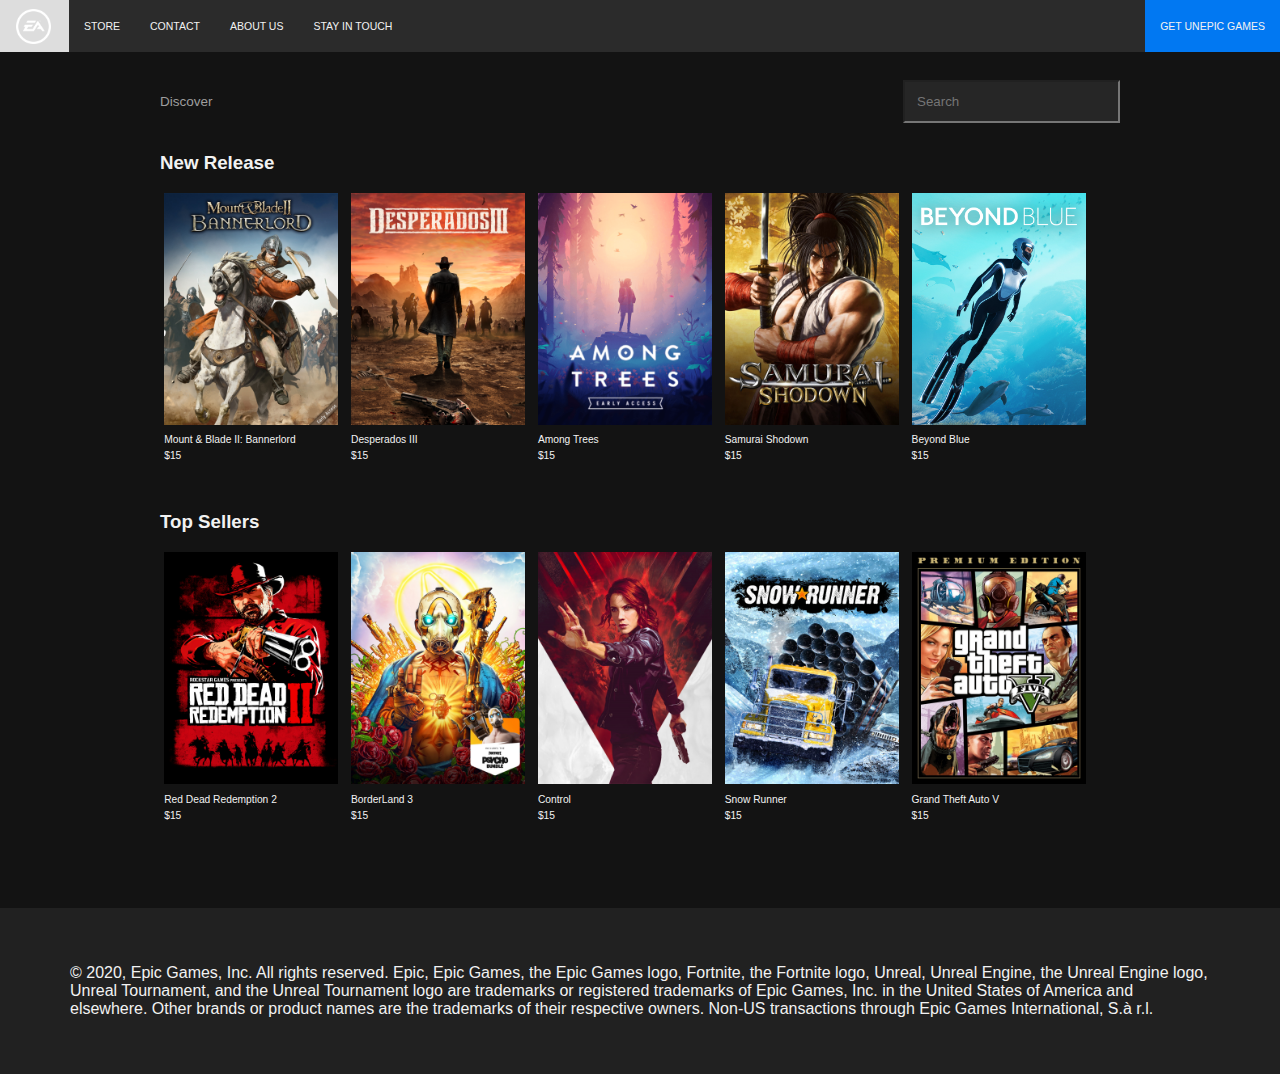
<file: index.html>
<!DOCTYPE html>
<html lang="en">
    <head>
        <meta charset="utf-8">
        <title> Unepic Games Store | Official Site </title>
        <link rel="stylesheet" href="styles.css">
    </head>
    <body>
        <header>
            <div class="top_menu">
                <div class="left_side">
                    <a href="index.html">
                        <img src="img/logo.png">
                    </a>
                    <a href="index.html">STORE</a>
                    <a href="contact.html">CONTACT</a>
                    <a href="aboutus.html">ABOUT US</a>
                    <a href="stayintouch.html">STAY IN TOUCH</a>
                </div>

                <div class="right_side">
                    <a href="https://www.dm.origin.com/download">GET UNEPIC GAMES</a>
                </div>
            </div>
            
            <div class="bottom_menu">
                <div class="padding">
                    <div class="discover_browse">
                        <a href="index.html">Discover</a>
                    </div>
                        
                    <div class="search_bar">
                        <input class="search-txt" type="text" name="" placeholder="Search">    
                    </div>
                </div>
            </div>
        </header>
        
        <main>
            <div class="main_page">
                <div class="padding">
                    <div class="new_release">
                        <div class="category">
                            <h3>New Release</h3>
                        </div>
                        
                        <div class="content">
                            <div class="responsive">
                                <div class="gallery">
                                    <a target="" href="mount-and-blade-2.html">
                                        <img src="img/mount%20and%20blade2.jpg" alt="Mount & Blade II: Bannerlord" width="600" height="400">
                                    </a>
                                    
                                    <div class="desc">Mount & Blade II: Bannerlord</div>
                    
                                    <div class="desc">$15</div>
                                </div>
                            </div>
                            
                            <div class="responsive">
                                <div class="gallery">
                                    <a target="" href="desperados-3.html">
                                        <img src="img/Desperados3-Portrait.png" alt="Desperados III" width="600" height="400">
                                    </a>
                                    
                                    <div class="desc">Desperados III</div>
                                    
                                    <div class="desc">$15</div>
                                </div>
                            </div>
                            
                            <div class="responsive">
                                <div class="gallery">
                                    <a target="" href="among-trees.html">
                                        <img src="img/among%20tress.png" alt="Among Trees" width="600" height="400">
                                    </a>
                                    
                                    <div class="desc">Among Trees</div>
                                    
                                    <div class="desc">$15</div>
                                </div>
                            </div>
                            
                            <div class="responsive">
                                <div class="gallery">
                                    <a target="" href="samurai-shodown.html">
                                        <img src="img/EGS_SAMURAISHODOWN_.jpg" alt="Samurai Shodown" width="600" height="400">
                                    </a>
                                    
                                    <div class="desc">Samurai Shodown</div>
                                    
                                    <div class="desc">$15</div>
                                </div>
                            </div>
                            
                            <div class="responsive">
                                <div class="gallery">
                                    <a target="" href="beyond-blue.html">
                                        <img src="img/beyond%20blue.jpg" alt="Beyond Blue" width="600" height="400">
                                    </a>
                                    
                                    <div class="desc">Beyond Blue</div>
                                    
                                    <div class="desc">$15</div>
                                </div>
                            </div>
                        </div>
                    </div>
                    
                    <div class="top_sellers">
                        <div class="category">
                            <h3>Top Sellers</h3>
                        </div>
                        
                        <div class="content">
                            <div class="responsive">
                                <div class="gallery">
                                    <a href="red-dead-redemption-2.html">
                                        <img src="img/rdr2.jpg" alt="Red Dead Redemption 2" width="600" height="400">
                                    </a>
                                    
                                    <div class="desc">Red Dead Redemption 2</div>
                                    
                                    <div class="desc">$15</div>
                                </div>
                            </div>
                            
                            <div class="responsive">
                                <div class="gallery">
                                    <a href="borderland-3.html">
                                        <img src="img/border%20land%203.jpg" alt="BorderLand 3" width="600" height="400">
                                    </a>
                                    
                                    <div class="desc">BorderLand 3</div>
                                    
                                    <div class="desc">$15</div>
                                </div>
                            </div>
                            
                            <div class="responsive">
                                <div class="gallery">
                                    <a href="control.html">
                                        <img src="img/control.jpg" alt="Control" width="600" height="400">
                                    </a>
                                    
                                    <div class="desc">Control</div>
                                    
                                    <div class="desc">$15</div>
                                </div>
                            </div>
                            
                            <div class="responsive">
                                <div class="gallery">
                                    <a href="snowrunner.html">
                                        <img src="img/snow%20runner.jpg" alt="Snow Runner" width="600" height="400">
                                    </a>
                                    
                                    <div class="desc">Snow Runner</div>
                                    
                                    <div class="desc">$15</div>
                                </div>
                            </div>
                            
                            <div class="responsive">
                                <div class="gallery">
                                    <a href="gta-5.html">
                                        <img src="img/GTA%205.jpg" alt="GTA 5" width="600" height="400">
                                    </a>
                                    
                                    <div class="desc">Grand Theft Auto V</div>
                                    
                                    <div class="desc">$15</div>
                                </div>
                            </div>
                        </div>
                    </div>
                </div>
            </div>
        </main>
        
        <footer>
            <p>© 2020, Epic Games, Inc. All rights reserved. Epic, Epic Games, the Epic Games logo, Fortnite, the Fortnite logo, Unreal, Unreal Engine, the Unreal Engine logo, Unreal Tournament, and the Unreal Tournament logo are trademarks or registered trademarks of Epic Games, Inc. in the United States of America and elsewhere. Other brands or product names are the trademarks of their respective owners. Non-US transactions through Epic Games International, S.à r.l.   </p>
        </footer>
    </body>
</html>
</file>
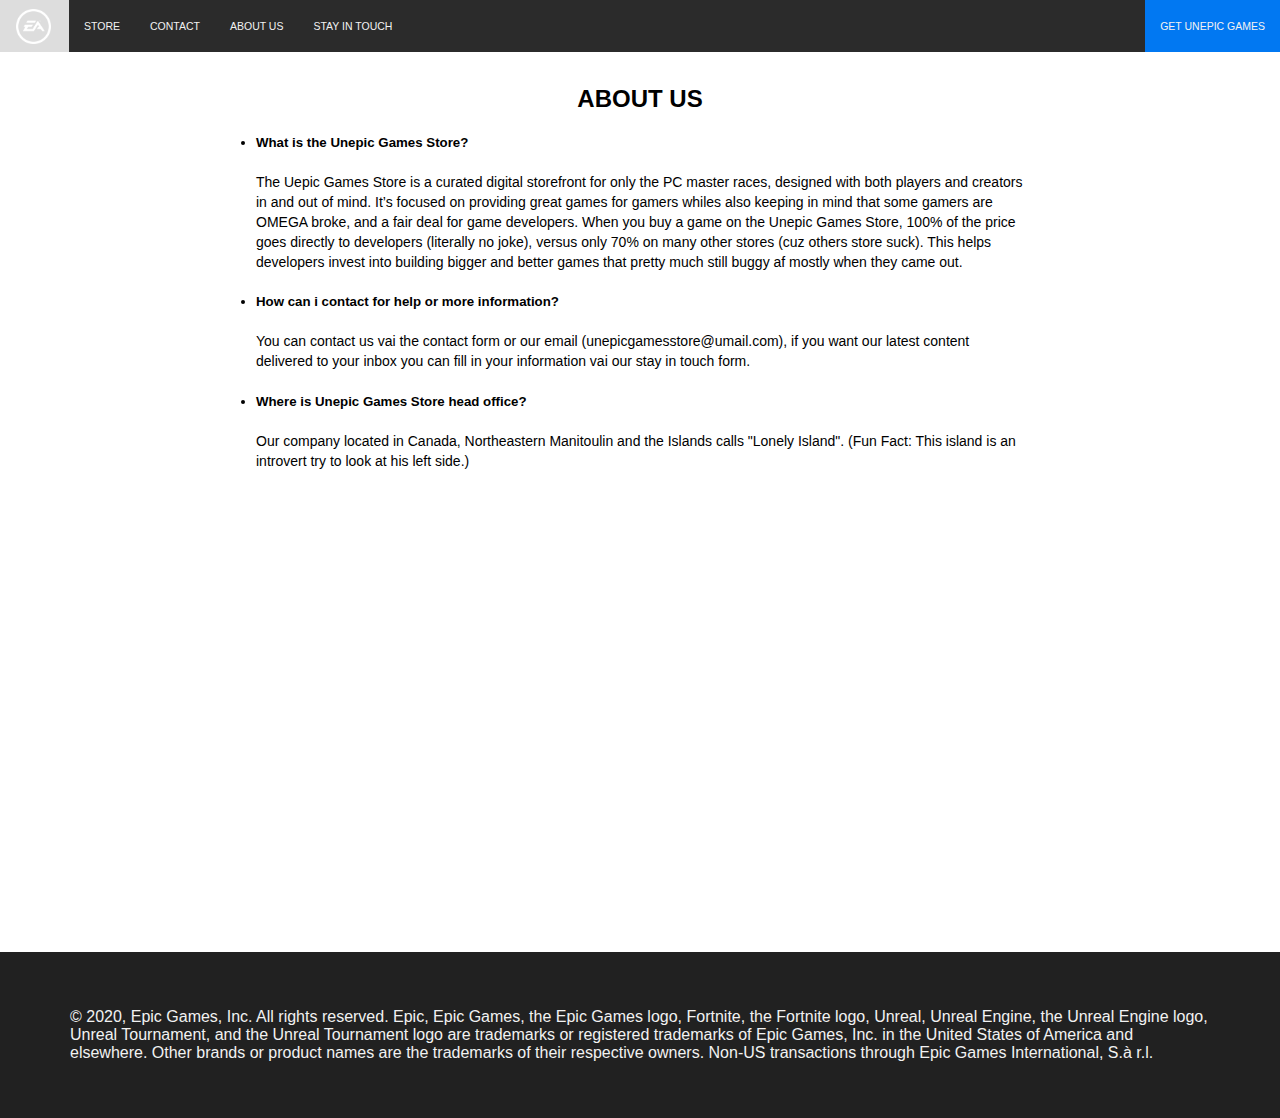
<file: aboutus.html>
<!DOCTYPE html>
<html lang="en">
    <head>
        <meta charset="utf-8">
        <title> Unepic Games Store | Official Site </title>
        <link rel="stylesheet" href="styles(about-us).css">
    </head>
    <body>
        <header>
            <div class="top_menu">
                <div class="left_side">
                    <a href="index.html">
                        <img src="img/logo.png">
                    </a>
                    <a href="index.html">STORE</a>
                    <a href="contact.html">CONTACT</a>
                    <a href="aboutus.html">ABOUT US</a>
                    <a href="stayintouch.html">STAY IN TOUCH</a>
                </div>

                <div class="right_side">
                    <a href="https://www.dm.origin.com/download">GET UNEPIC GAMES</a>
                </div>
            </div>
        </header>
        
        <main>
            <h2>ABOUT US</h2>
            
            <h5>What is the Unepic Games Store?</h5>
            
            <p>The Uepic Games Store is a curated digital storefront for only the PC master races, designed with both players and creators in and out of mind. It’s focused on providing great games for gamers whiles also keeping in mind that some gamers are OMEGA broke, and a fair deal for game developers. When you buy a game on the Unepic Games Store, 100% of the price goes directly to developers (literally no joke), versus only 70% on many other stores (cuz others store suck). This helps developers invest into building bigger and better games that pretty much still buggy af mostly when they came out.</p>
            
            <h5>How can i contact for help or more information?</h5>
                
            <p>You can contact us vai the contact form or our email (unepicgamesstore@umail.com), if you want our latest content delivered to your inbox you can fill in your information vai our stay in touch form.</p>
                            
            <h5>Where is Unepic Games Store head office?</h5>
            
            <p>Our company located in Canada, Northeastern Manitoulin and the Islands calls "Lonely Island". (Fun Fact: This island is an introvert try to look at his left side.)</p>
            
            <iframe src="https://www.google.com/maps/embed?pb=!1m18!1m12!1m3!1d22347.098091952284!2d-81.48678286412733!3d45.56265040898177!2m3!1f0!2f0!3f0!3m2!1i1024!2i768!4f13.1!3m3!1m2!1s0x4d2db85cb4e1225d%3A0xaabeda0a9f72da6a!2sLonely%20Island!5e0!3m2!1sen!2skh!4v1593533342214!5m2!1sen!2skh" width="600" height="450" frameborder="0" style="border:0;" allowfullscreen="" aria-hidden="false" tabindex="0"></iframe>
            
        </main>
        
        <footer>
            <p>© 2020, Epic Games, Inc. All rights reserved. Epic, Epic Games, the Epic Games logo, Fortnite, the Fortnite logo, Unreal, Unreal Engine, the Unreal Engine logo, Unreal Tournament, and the Unreal Tournament logo are trademarks or registered trademarks of Epic Games, Inc. in the United States of America and elsewhere. Other brands or product names are the trademarks of their respective owners. Non-US transactions through Epic Games International, S.à r.l.   </p>
        </footer>
    </body>
</html>
</file>
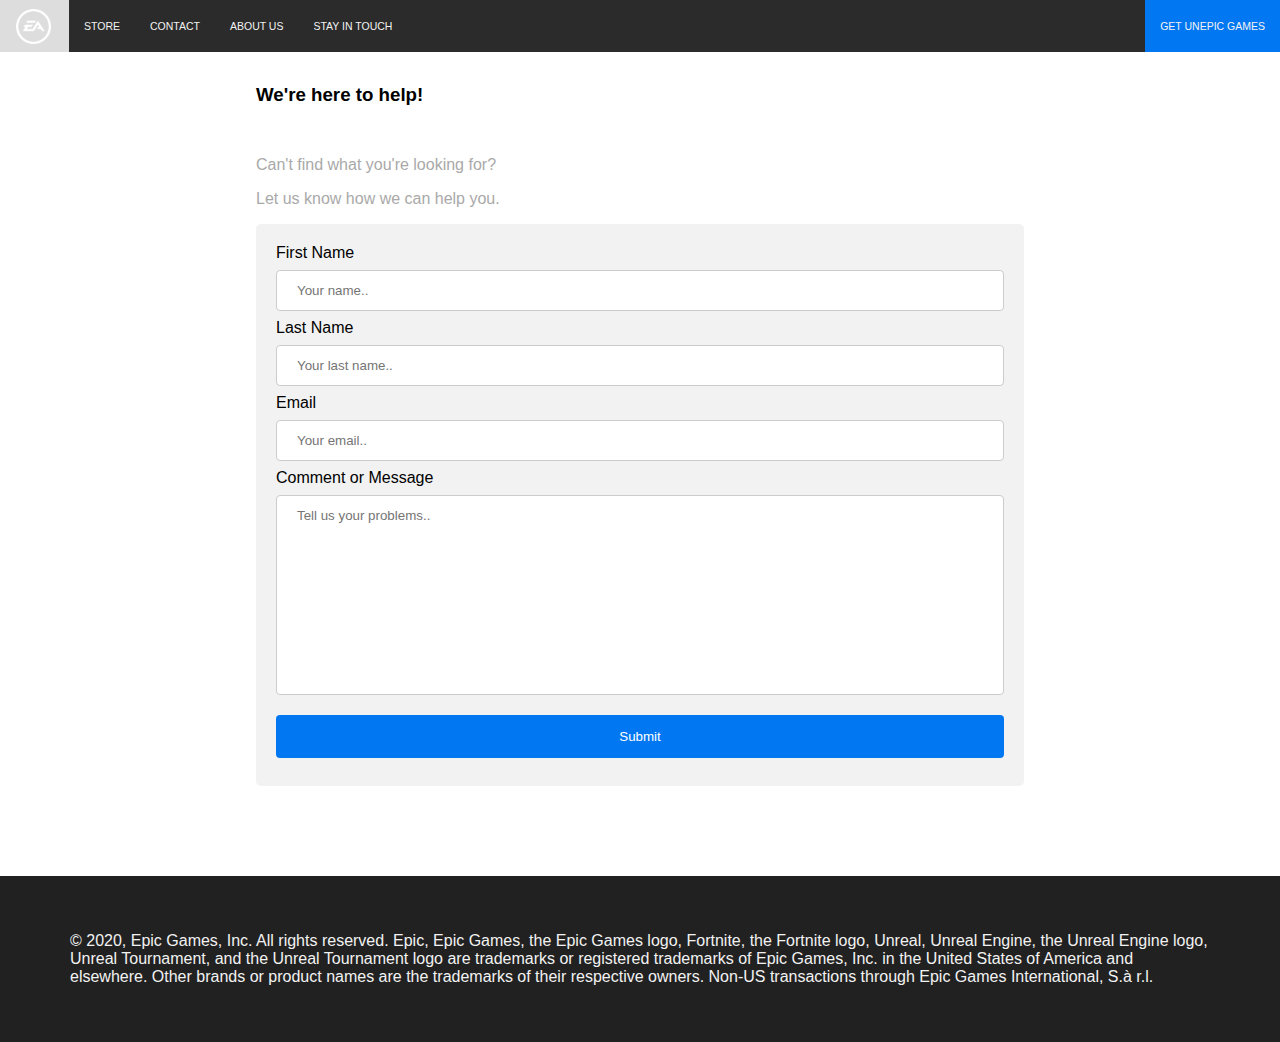
<file: contact.html>
<!DOCTYPE html>
<html lang="en">
    <head>
        <meta charset="utf-8">
        <title> Unepic Games Store | Official Site </title>
        <link rel="stylesheet" href="styles(contact).css">
    </head>
    <body>
        <header>
            <div class="top_menu">
                <div class="left_side">
                    <a href="index.html">
                        <img src="img/logo.png">
                    </a>
                    <a href="index.html">STORE</a>
                    <a href="contact.html">CONTACT</a>
                    <a href="aboutus.html">ABOUT US</a>
                    <a href="stayintouch.html">STAY IN TOUCH</a>
                </div>

                <div class="right_side">
                    <a href="https://www.dm.origin.com/download">GET UNEPIC GAMES</a>
                </div>
            </div>
        </header>
        
        <main>
            <h3>We're here to help!</h3>
            
            <p>Can't find what you're looking for?</p>
            <p>Let us know how we can help you.</p>

            <div class="contact_form">
                <form action="/action_page.php">
                    <label for="fname">First Name</label>
                    <input type="text" id="fname" name="firstname" placeholder="Your name..">

                    <label for="lname">Last Name</label>
                    <input type="text" id="lname" name="lastname" placeholder="Your last name..">
                  
                    <label for="email">Email</label>
                    <input type="text" id="email" name="mail" placeholder="Your email..">

                    <label for="cmt">Comment or Message</label>
                    <textarea class="msg" type="text" id="cmt" name="message" placeholder="Tell us your problems.."></textarea>

                    <input type="submit" value="Submit">
                </form>
            </div>
            
        </main>
        
        <footer>
            <p>© 2020, Epic Games, Inc. All rights reserved. Epic, Epic Games, the Epic Games logo, Fortnite, the Fortnite logo, Unreal, Unreal Engine, the Unreal Engine logo, Unreal Tournament, and the Unreal Tournament logo are trademarks or registered trademarks of Epic Games, Inc. in the United States of America and elsewhere. Other brands or product names are the trademarks of their respective owners. Non-US transactions through Epic Games International, S.à r.l.   </p>
        </footer>
    </body>
</html>
</file>
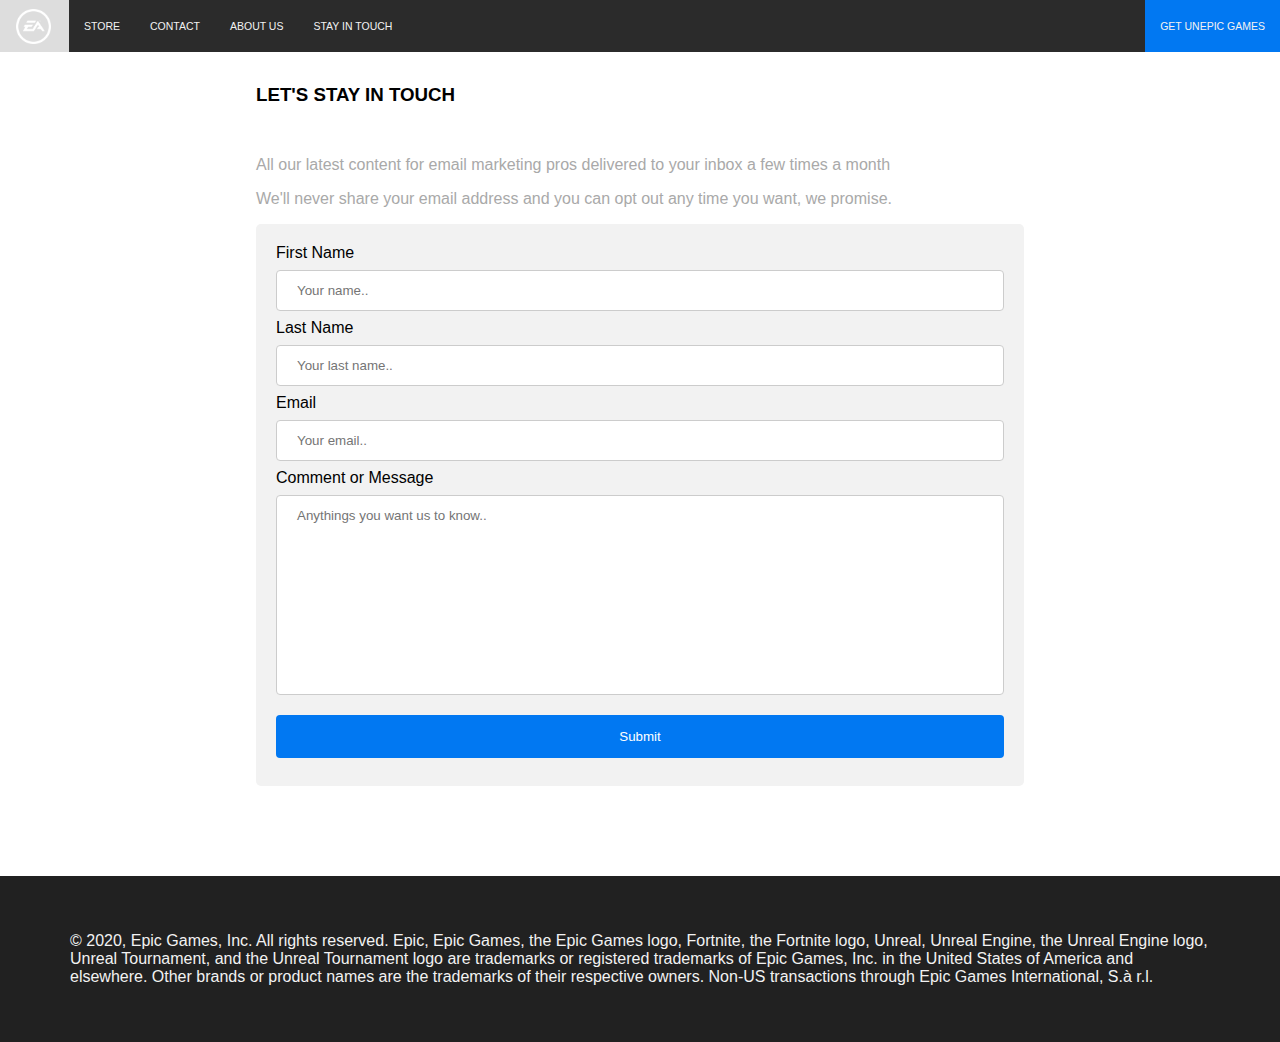
<file: stayintouch.html>
<!DOCTYPE html>
<html lang="en">
    <head>
        <meta charset="utf-8">
        <title> Unepic Games Store | Official Site </title>
        <link rel="stylesheet" href="styles(stayintouch).css">
    </head>
    <body>
        <header>
            <div class="top_menu">
                <div class="left_side">
                    <a href="index.html">
                        <img src="img/logo.png">
                    </a>
                    <a href="index.html">STORE</a>
                    <a href="contact.html">CONTACT</a>
                    <a href="aboutus.html">ABOUT US</a>
		    <a href="stayintouch.html">STAY IN TOUCH</a>
                </div>

                <div class="right_side">
                    <a href="https://www.dm.origin.com/download">GET UNEPIC GAMES</a>
                </div>
            </div>
        </header>
        
        <main>
            <h3>LET'S STAY IN TOUCH</h3>
            
            <p>All our latest content for email marketing pros delivered to your inbox a few times a month</p>
	    
 	    <p>We'll never share your email address and you can opt out any time you want, we promise.

            <div class="contact_form">
                <form action="/action_page.php">
                    <label for="fname">First Name</label>
                    <input type="text" id="fname" name="firstname" placeholder="Your name..">

                    <label for="lname">Last Name</label>
                    <input type="text" id="lname" name="lastname" placeholder="Your last name..">
                  
                    <label for="email">Email</label>
                    <input type="text" id="email" name="mail" placeholder="Your email..">

                    <label for="cmt">Comment or Message</label>
                    <textarea class="msg" type="text" id="cmt" name="message" placeholder="Anythings you want us to know.."></textarea>

                    <input type="submit" value="Submit">
                </form>
            </div>
            
        </main>
        
        <footer>
            <p>© 2020, Epic Games, Inc. All rights reserved. Epic, Epic Games, the Epic Games logo, Fortnite, the Fortnite logo, Unreal, Unreal Engine, the Unreal Engine logo, Unreal Tournament, and the Unreal Tournament logo are trademarks or registered trademarks of Epic Games, Inc. in the United States of America and elsewhere. Other brands or product names are the trademarks of their respective owners. Non-US transactions through Epic Games International, S.à r.l.   </p>
        </footer>
    </body>
</html>
</file>
<file: styles.css>
body
{
    margin: 0;
    padding: 0;
}

*
{
    font-family: sans-serif;
    color: #f2f2f2;
    text-decoration: none;
    box-sizing: border-box;
}

.top_menu
{
    top: 0;
    position: fixed;
    width: 100%;
    height: 52px;
    background-color: #2b2b2b;
    display: block;
    z-index: 9999;
}

.left_side img
{
    margin: -14px -16px;
    max-height: 35px;
    max-width: 35px;
    margin-left: 1px;
    margin-right: 3px;
}

.left_side
{
    float: left;
}

.left_side a 
{
    display: block;
    float: left;
    text-align: center;
    padding: 20px 15px;
    font-size: 10.5px;
}

.left_side a:hover
{
    background: #ddd;
    color: black;
}

.right_side
{
    float: right;
}

.right_side a 
{
    display: block;
    text-align: center;
    padding: 20px 15px;
    font-size: 10.5px;
    background-color: #0178f2;
}

.right_side a:hover
{
    background: #ddd;
    color: black;
}

.bottom_menu
{
    top: 52px;
    position: fixed;
    width: 100%;
    height: 100px;
    background-color: #131313;
    display: block;
    z-index: 9999;
}

.padding
{
    padding-left: 12.5%;
    padding-right: 12.5%;
}

.discover_browse
{
    float: left;
    margin-top: 40px;
}

.discover_browse a
{
    color: #9e9e9e;
    font-size: 13.5px;
    margin-right: 20px;
}

.discover_browse a:hover
{
    filter: brightness(2000%);
}

.search_bar
{
    float: right;
    margin-top: 28px;
}

input
{
    padding: 12px;
    padding-right: 24px;
    background-color: #262626;
    color: white;
}

main
{
    margin-top: 152px;
}

.main_page
{
    background-color: #131313;
    display: block;
    padding-bottom: 85px;
}

.responsive 
{
    padding: 0 0px;
    display: inline-block;
    width: 19%;
}

div.gallery:hover 
{
    filter: brightness(130%);
}

div.gallery img 
{
    width: 100%;
    height: auto;
}

div.gallery
{
   margin-left: 2.3%;
   margin-right: 2.3%;
}

.desc
{
    font-size: 0.8vw;
    margin-top: 3%;
}

.new_release
{
    margin-bottom: 5%;
}

footer
{
    background-color: #212121;
    padding: 40px 70px;
}
</file>
<file: styles(about-us).css>
body
{
    margin: 0;
    padding: 0;
}

*
{
    font-family: sans-serif;
    color: #f2f2f2;
    text-decoration: none;
    box-sizing: border-box;
}

.top_menu
{
    top: 0;
    position: fixed;
    width: 100%;
    height: 52px;
    background-color: #2b2b2b;
    display: block;
    z-index: 9999;
}

.left_side img
{
    margin: -14px -16px;
    max-height: 35px;
    max-width: 35px;
    margin-left: 1px;
    margin-right: 3px;
}

.left_side
{
    float: left;
}

.left_side a 
{
    display: block;
    float: left;
    text-align: center;
    padding: 20px 15px;
    font-size: 10.5px;
}

.left_side a:hover
{
    background: #ddd;
    color: black;
}

.right_side
{
    float: right;
}

.right_side a 
{
    display: block;
    text-align: center;
    padding: 20px 15px;
    font-size: 10.5px;
    background-color: #0178f2;
}

.right_side a:hover
{
    background: #ddd;
    color: black;
}

main
{
    margin-top: 52px;
    padding: 1% 20%;
}

main *
{
    color: black;
}

main h2
{
    text-align: center;
}

main h5
{
    display: list-item;
}

main p
{
    font-size: 14px;
    line-height: 20px;
}

footer
{
    background-color: #212121;
    padding: 40px 70px;
}
</file>
<file: styles(contact).css>
body
{
    margin: 0;
    padding: 0;
}

*
{
    font-family: sans-serif;
    color: #f2f2f2;
    text-decoration: none;
    box-sizing: border-box;
}

.top_menu
{
    top: 0;
    position: fixed;
    width: 100%;
    height: 52px;
    background-color: #2b2b2b;
    display: block;
    z-index: 9999;
}

.left_side img
{
    margin: -14px -16px;
    max-height: 35px;
    max-width: 35px;
    margin-left: 1px;
    margin-right: 3px;
}

.left_side
{
    float: left;
}

.left_side a 
{
    display: block;
    float: left;
    text-align: center;
    padding: 20px 15px;
    font-size: 10.5px;
}

.left_side a:hover
{
    background: #ddd;
    color: black;
}

.right_side
{
    float: right;
}

.right_side a 
{
    display: block;
    text-align: center;
    padding: 20px 15px;
    font-size: 10.5px;
    background-color: #0178f2;
}

.right_side a:hover
{
    background: #ddd;
    color: black;
}

main
{
    margin-top: 52px;
    padding: 1% 20%;
    margin-bottom: 78px;
}

main *
{
    color: black;
}

main p
{
    color: #A9A9A9;
}

h3
{
    margin-bottom: 50px;
}

textarea
{
    resize: none;
}

input[type=text], select 
{
  width: 100%;
  padding: 12px 20px;
  margin: 8px 0;
  display: inline-block;
  border: 1px solid #ccc;
  border-radius: 4px;
  box-sizing: border-box;
}

input[type=submit]
{
  width: 100%;
  background-color: #0178f2;
  color: white;
  padding: 14px 20px;
  margin: 8px 0;
  border: none;
  border-radius: 4px;
  cursor: pointer;
}

.msg
{
    width: 100%;
    height: 200px;
    padding: 12px 20px;
    margin: 8px 0;
    display: inline-block;
    border: 1px solid #ccc;
    border-radius: 4px;
    box-sizing: border-box;
    text-align: 
}

input[type=submit]:hover
{
    background-color: #ddd;
    color: black;
}

.contact_form 
{
  border-radius: 5px;
  background-color: #f2f2f2;
  padding: 20px;
}

footer
{
    background-color: #212121;
    padding: 40px 70px;
    bottom: 0;
}
</file>
<file: styles(stayintouch).css>
body
{
    margin: 0;
    padding: 0;
}

*
{
    font-family: sans-serif;
    color: #f2f2f2;
    text-decoration: none;
    box-sizing: border-box;
}

.top_menu
{
    top: 0;
    position: fixed;
    width: 100%;
    height: 52px;
    background-color: #2b2b2b;
    display: block;
    z-index: 9999;
}

.left_side img
{
    margin: -14px -16px;
    max-height: 35px;
    max-width: 35px;
    margin-left: 1px;
    margin-right: 3px;
}

.left_side
{
    float: left;
}

.left_side a 
{
    display: block;
    float: left;
    text-align: center;
    padding: 20px 15px;
    font-size: 10.5px;
}

.left_side a:hover
{
    background: #ddd;
    color: black;
}

.right_side
{
    float: right;
}

.right_side a 
{
    display: block;
    text-align: center;
    padding: 20px 15px;
    font-size: 10.5px;
    background-color: #0178f2;
}

.right_side a:hover
{
    background: #ddd;
    color: black;
}

main
{
    margin-top: 52px;
    padding: 1% 20%;
    margin-bottom: 78px;
}

main *
{
    color: black;
}

main p
{
    color: #A9A9A9;
}

h3
{
    margin-bottom: 50px;
}

textarea
{
    resize: none;
}

input[type=text], select 
{
  width: 100%;
  padding: 12px 20px;
  margin: 8px 0;
  display: inline-block;
  border: 1px solid #ccc;
  border-radius: 4px;
  box-sizing: border-box;
}

input[type=submit]
{
  width: 100%;
  background-color: #0178f2;
  color: white;
  padding: 14px 20px;
  margin: 8px 0;
  border: none;
  border-radius: 4px;
  cursor: pointer;
}

.msg
{
    width: 100%;
    height: 200px;
    padding: 12px 20px;
    margin: 8px 0;
    display: inline-block;
    border: 1px solid #ccc;
    border-radius: 4px;
    box-sizing: border-box;
    text-align: 
}

input[type=submit]:hover
{
    background-color: #ddd;
    color: black;
}

.contact_form 
{
  border-radius: 5px;
  background-color: #f2f2f2;
  padding: 20px;
}

footer
{
    background-color: #212121;
    padding: 40px 70px;
    bottom: 0;
}
</file>
